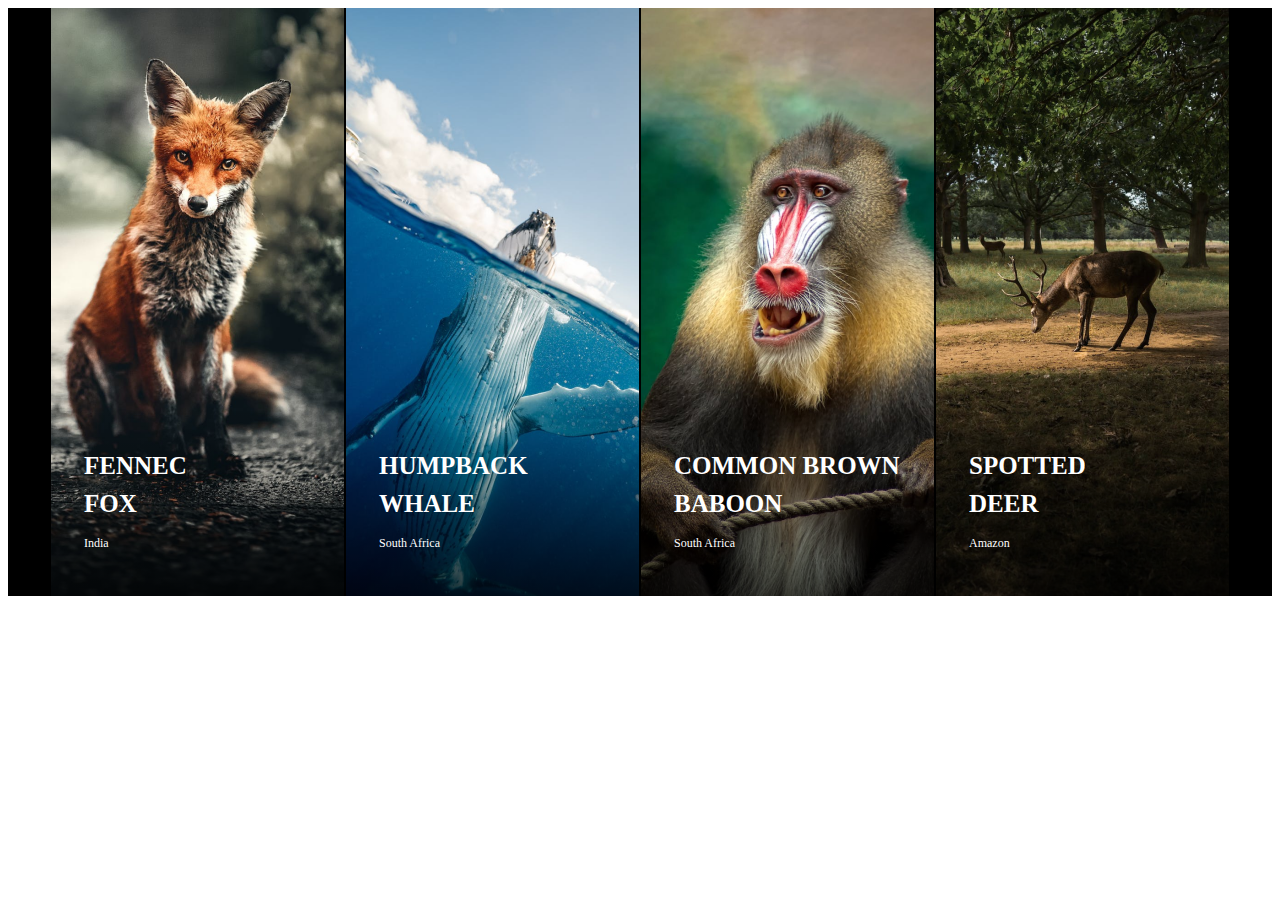
<file: gallery.html>
<!DOCTYPE html>
<html lang="en">
  <head>
    <meta charset="UTF-8" />
    <meta name="viewport" content="width=device-width, initial-scale=1.0" />
    <title>Interactive Photo Gallery</title>
    <link rel="stylesheet" href="css/gallery.css" />
  </head>
  <body>
    <div class="gallery-container">
      <div id="gallery" class="gallery"></div>
    </div>
    <script src="js/gallery.js"></script>
  </body>
</html>
</file>
<file: css/gallery.css>
/* Parent container */
.gallery-container {
  display: flex;
  justify-content: center;
  align-items: center;
  background: #000;
}

/* General gallery styling */
.gallery {
  display: flex;
  flex-wrap: wrap;
  justify-content: center;
  width: 1178px;
  height: 588px;
  min-width: 400px;
  top: 608px;
  left: -355px;
  gap: 2px;
}

/* Individual image interaction container */
.image-interaction {
  position: relative;
  width: 293px;
  height: 100%;
  display: flex;
  flex-direction: column;
  align-items: center;
  justify-content: center;
  transition: transform 0.3s ease;
  overflow: hidden;
}

/* Overlay styling */
.overlays {
  position: absolute;
  bottom: 0;
  left: 0;
  width: 100%;
  padding: 20px;
  background: linear-gradient(
    180deg,
    rgba(0, 0, 0, 0) 0%,
    rgba(0, 0, 0, 0.7) 100%
  );
  color: white;
  box-sizing: border-box;
  transition: opacity 0.3s ease;
  z-index: 1;
  gap: 8px;
}

/* Info container */
.info {
  position: relative;
  display: flex;
  width: 213px;
  height: 100px;
  color: #fff;
  flex-direction: column;
  transition: transform 0.3s ease, opacity 0.3s ease;
  margin: 0 13px 50px;
}

/* Subject name styling */
.subject-name {
  font-family: DIN Condensed;
  font-size: 25px;
  font-weight: 700;
  text-transform: uppercase;
  white-space: nowrap;
  transition: transform 0.3s ease;
  margin-bottom: 0px;
  line-height: 38px;
}

/* Location styling */
.location {
  width: 100%;
  height: 16px;
  font-family: Poppins;
  font-size: 12px;
  font-weight: 400;
  transition: transform 0.3s ease;
  bottom: 20px;
  margin-bottom: 0px;
  opacity: 0.7px;
  line-height: 16.02px;
}

/* Details styling */
.details {
  font-family: Poppins, sans-serif;
  position: fixed;
  color: #00dbff;
  text-decoration: none;
  font-size: 15px;
  font-weight: 400;
  display: inline-block;
  opacity: 0;
  transition: opacity 0.3s ease;
  bottom: 65px;
}

/* Image container styling */
.image {
  position: relative;
  width: 100%;
  height: 100%;
}

/* Image content styling */
.image .imagecontent {
  width: 100%;
  height: 100%;
  position: relative;
}

/* Image styling */
.image .imagecontent img {
  width: 100%;
  height: 100%;
  object-fit: cover;
  object-position: center;
  max-width: 397px;
  max-height: 595px;
}

/* Rectangle 1 styling */
.rectangle-1 {
  position: absolute;
  top: 0;
  left: 0;
  width: 100%;
  height: 100%;
  background: linear-gradient(
    to bottom,
    rgba(0, 0, 0, 0) 0%,
    rgba(0, 0, 0, 0.5) 100%
  );
  pointer-events: none;
  transition: background 0.3s ease;
  z-index: 0;
}

/* Media query for smaller screens */
@media (max-width: 834px) {
  .gallery {
    width: 400px;
    height: 600px;
    top: 1490px;
    left: -355px;
    gap: 2px;
    opacity: 0px;
  }

  .image-interaction {
    width: 98.5px;
    height: 100%;
  }

  .overlays {
    display: none;
  }
}
</file>
